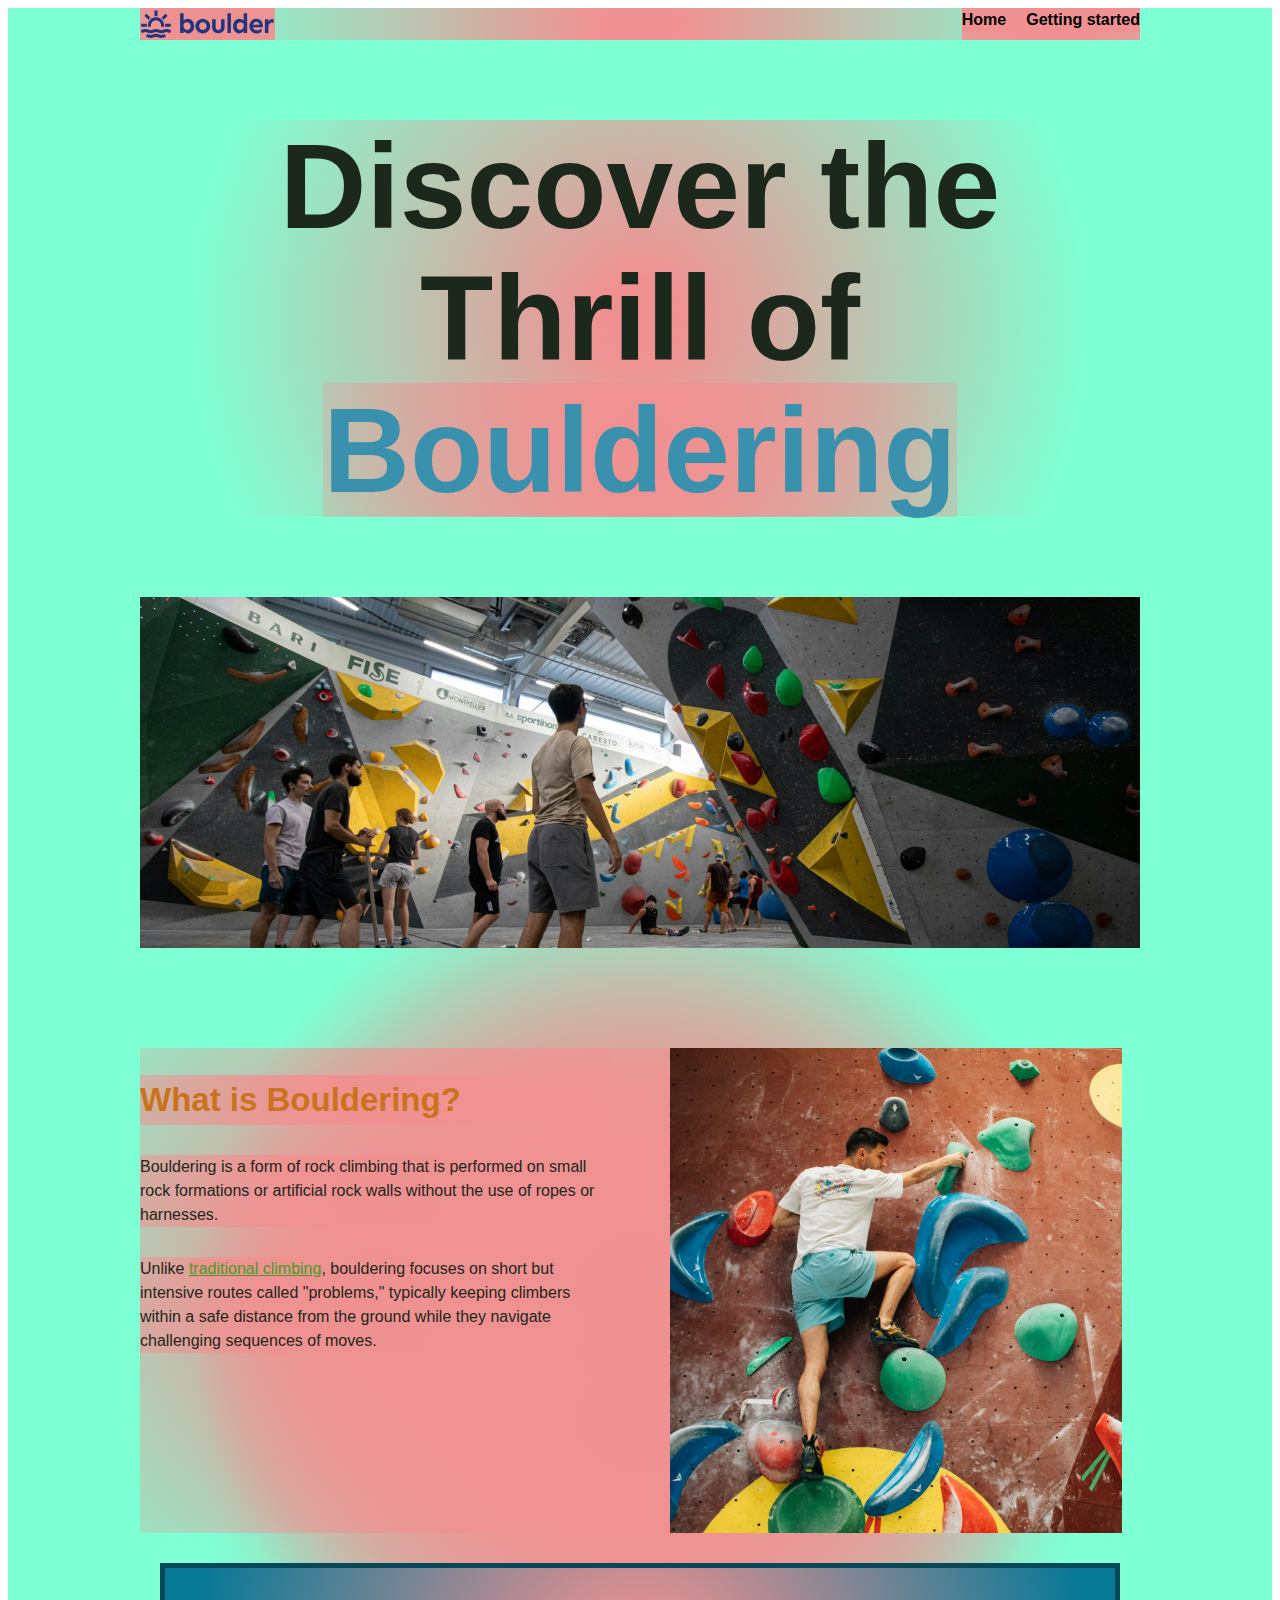
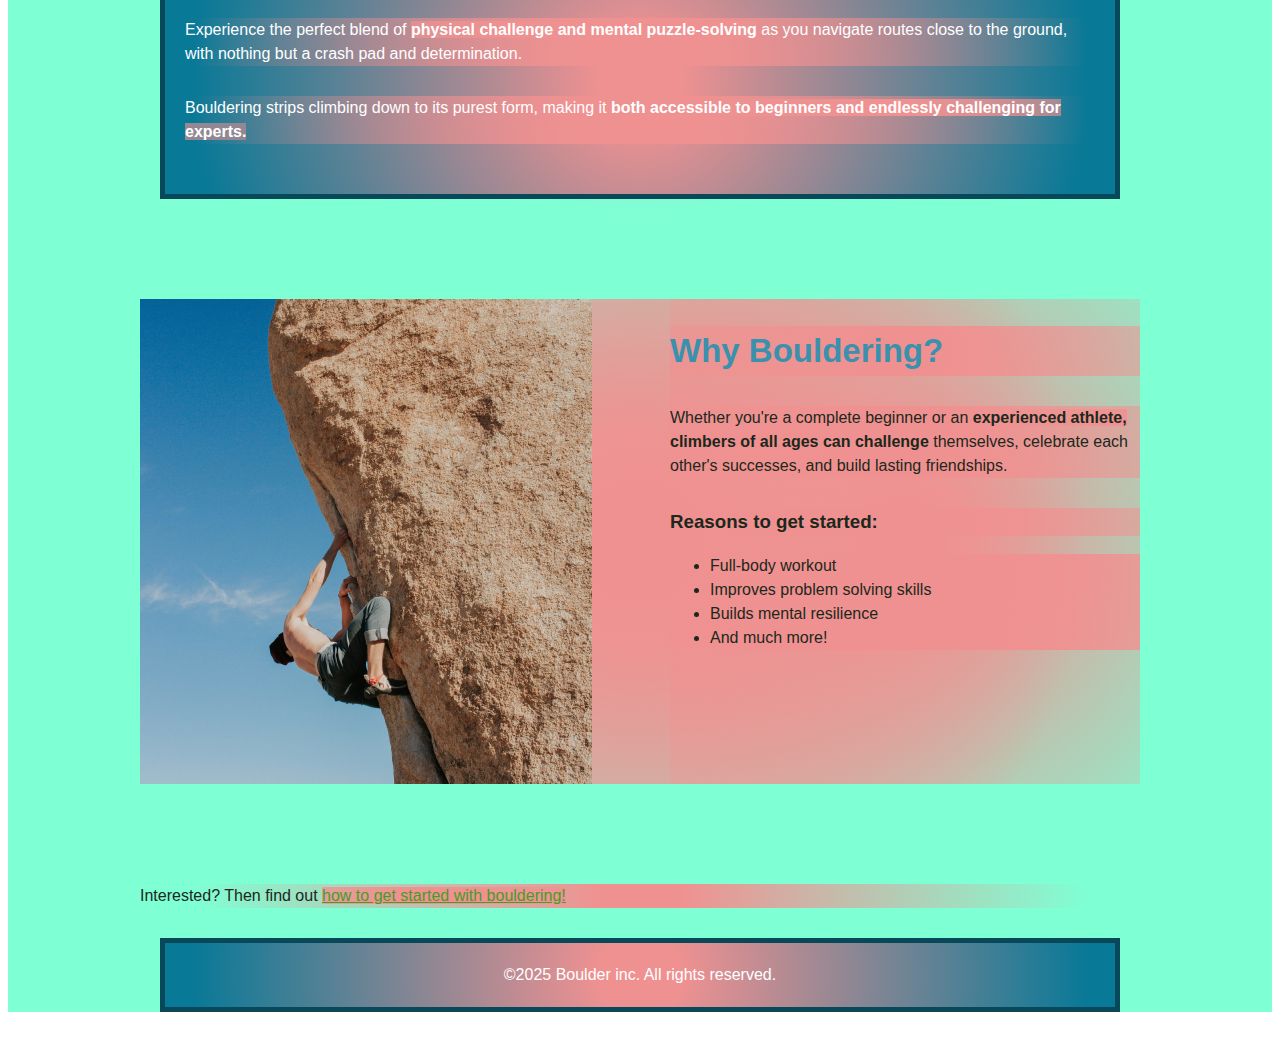
<file: index.html>
<!doctype html>
<html lang="en">
  <head>
    <title>Boulder</title>
    <link href="css/style.css" rel="stylesheet" />
    <link href="css/bg.css" rel="stylesheet" />
  </head>
  <body>
    <div class="wrapper">
      <header>
        <img src="images/logo.svg" alt="Boulder.Inc" />

        <nav class="primary-navigation" alt="Primary Navigation">
          <ul>
            <li>
              <a
                href="https://www.youtube.com/watch?v=dQw4w9WgXcQ"
                target="_blank"
                >Home</a
              >
            </li>
            <li><a href="getting_started.html">Getting started</a></li>
          </ul>
        </nav>
      </header>

      <main>
        <h1>
          Discover the Thrill of <span class="teal-text">Bouldering</span>
        </h1>
        <img src="images/bouldering-gym.jpg" alt="Indoors bouldering gym." />
        <section>
          <div class="two-column-layout">
            <div>
              <h2>What is Bouldering?</h2>
              <p>
                Bouldering is a form of rock climbing that is performed on small
                rock formations or artificial rock walls without the use of
                ropes or harnesses.
              </p>
              <p>
                Unlike
                <a href="https://en.wikipedia.org/wiki/Traditional_climbing"
                  >traditional climbing</a
                >, bouldering focuses on short but intensive routes called
                "problems," typically keeping climbers within a safe distance
                from the ground while they navigate challenging sequences of
                moves.
              </p>
            </div>
            <img
              src="images/what-is-bouldering.jpg"
              alt="A man bouldering indoors"
            />
          </div>
          <div class="teal-bg">
            <p>
              Experience the perfect blend of
              <strong>physical challenge and mental puzzle-solving</strong> as
              you navigate routes close to the ground, with nothing but a crash
              pad and determination.
            </p>
            <p>
              Bouldering strips climbing down to its purest form, making it
              <strong
                >both accessible to beginners and endlessly challenging for
                experts.</strong
              >
            </p>
          </div>
        </section>

        <section>
          <div class="two-column-layout">
            <img
              src="images/why-bouldering.jpg"
              alt="A shirtless man climbing a boulder with no safety gear"
            />
            <div>
              <h2 class="teal-text">Why Bouldering?</h2>
              <p id="why">
                Whether you're a complete beginner or an
                <strong
                  >experienced athlete, climbers of all ages can
                  challenge</strong
                >
                themselves, celebrate each other's successes, and build lasting
                friendships.
              </p>

              <h3>Reasons to get started:</h3>
              <ul class="reasons">
                <li>Full-body workout</li>
                <li>Improves problem solving skills</li>
                <li>Builds mental resilience</li>
                <li>And much more!</li>
              </ul>
            </div>
          </div>
        </section>
        <p>
          Interested? Then find out
          <a href="getting_started.html"
            >how to get started with bouldering!
          </a>
        </p>
        <footer class="teal-bg">©2025 Boulder inc. All rights reserved.</footer>
      </main>
    </div>
  </body>
</html>
</file>
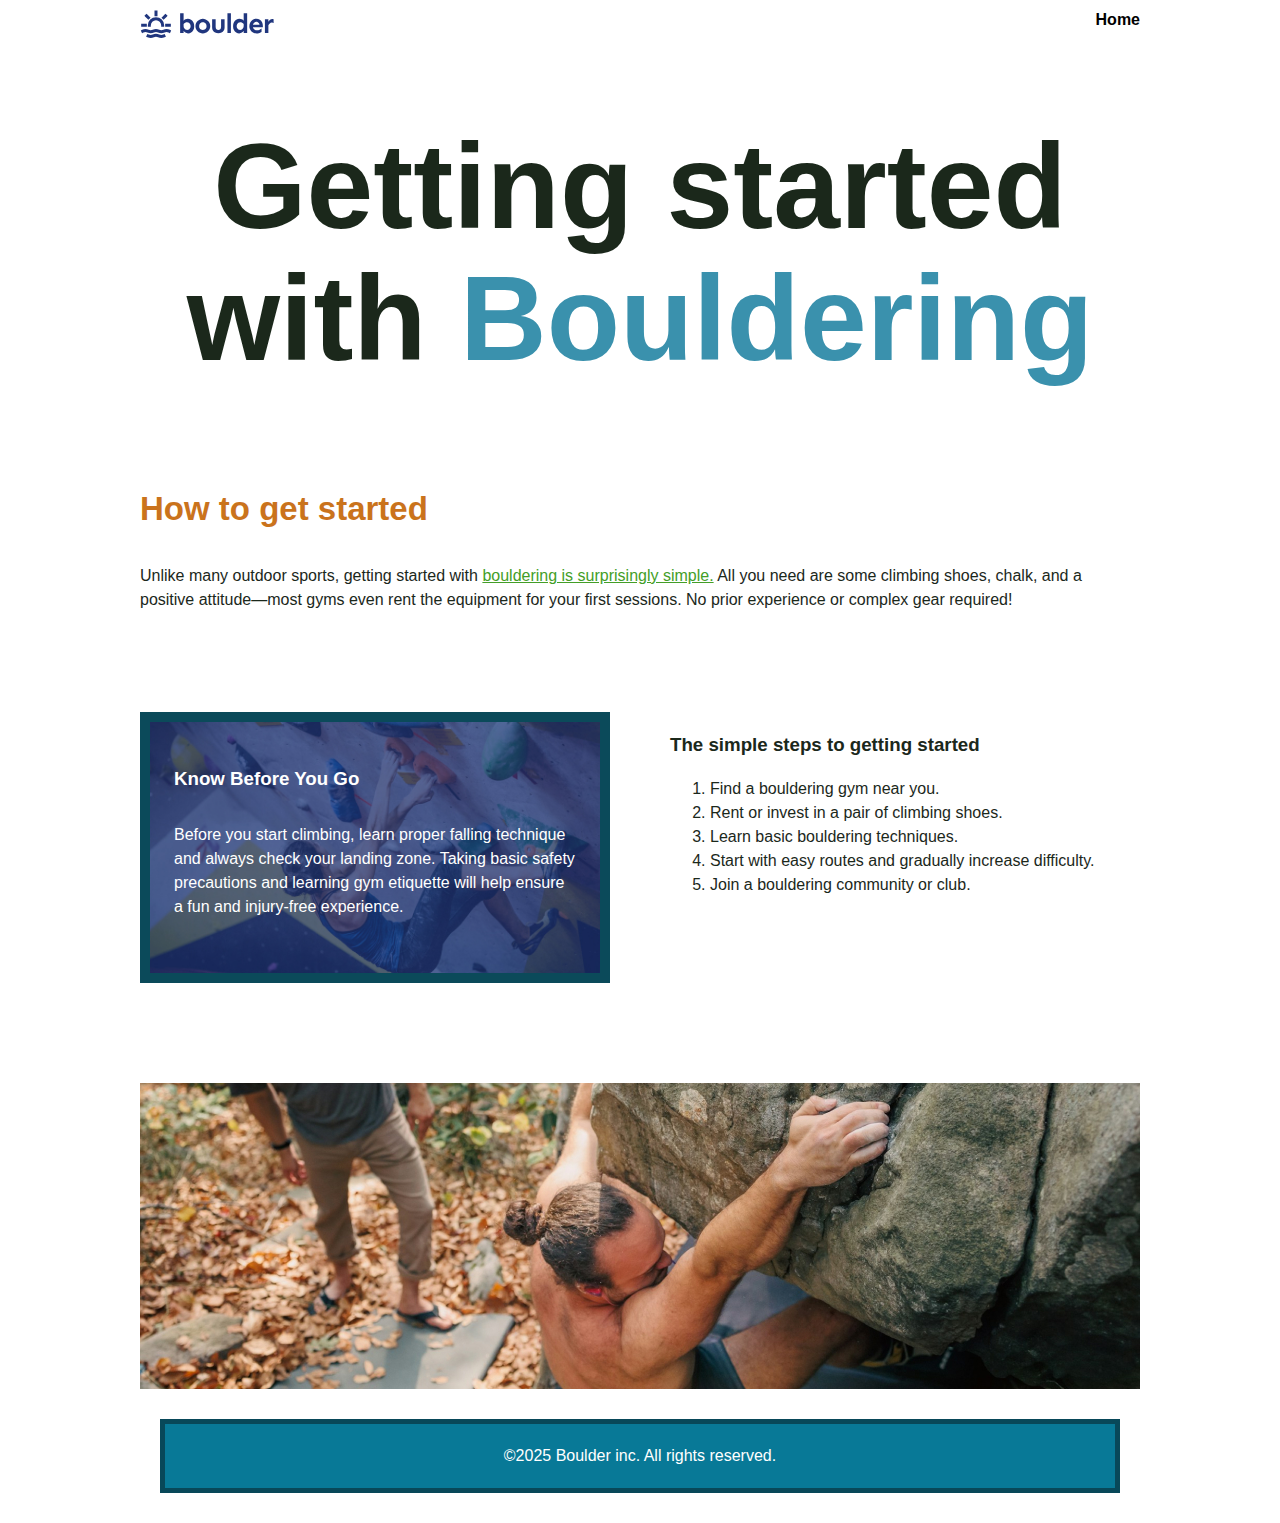
<file: getting_started.html>
<!DOCTYPE html>
<html>
    <head>
        <link href = "css/style.css" rel ="stylesheet"> 
        <title>Getting Started</title>
    </head>
    <body>
        <div class="wrapper">
            <header>
                <img src="images/logo.svg" alt="Boulder.Inc">
                <nav class ="primary-navigation" alt="primary navigation">
                    <ul>
                        <li><a href="index.html">Home</a></li>
                    </ul>
                </nav>
            </header>
            <h1>
                Getting started with <span class="teal-text">Bouldering</span>
            </h1>
            <section class="space">
                <h2>
                    How to get started
                </h2>
                <p>Unlike many outdoor sports, getting started with <a href = "index.html">bouldering is surprisingly simple.</a> All you need are some climbing shoes, chalk, and a positive attitude—most gyms even rent the equipment for your first sessions. No prior experience or complex gear required!</p>
            </section>

            <section>
                <div class="two-column-layout">
                    <div class="climber-bg">
                        <h3>Know Before You Go</h3>
                        <p>Before you start climbing, learn proper falling technique and always check your landing zone. Taking basic safety precautions and learning gym etiquette will help ensure a fun and injury-free experience.</p>
                    </div>

                    <div>
                        <h3>
                            The simple steps to getting started
                        </h3>
                        <ol>
                            <li>Find a bouldering gym near you.</li>
                            <li>Rent or invest in a pair of climbing shoes.</li>
                            <li>Learn basic bouldering techniques.</li>
                            <li>Start with easy routes and gradually increase difficulty.</li>
                            <li>Join a bouldering community or club.</li>
                        </ol>
                    </div>
                </div>
            </section>
            <img src="images/getting-started-outdoors.jpg"alt="Overhead angle of a shirtless man bouldering">
        
        <footer class="teal-bg">©2025 Boulder inc. All rights reserved.</footer>
        </div>
    </body>
</html>
</file>
<file: css/style.css>
*{
    box-sizing: border-box;
    font-family: 'Segoe UI', Tahoma, Geneva, Verdana, sans-serif
}
img{
    max-inline-size: 100%;
    display: block;
}
header{
    text-align: center;
    display: flex;
    justify-content: space-between;
}
a{
    color: #439e27; 
}
a:focus-visible,
a:hover{
    color: #5f9b9f;
}
.primary-navigation ul{
    list-style: none;
    margin: 0;
    padding: 0;
    display: flex;
    gap: 20px;
}
.primary-navigation a{
    color: black;
    font-weight: bold;
    text-decoration: none;
}
.primary-navigation a:hover,
.primary-navigation a:focus-visible{
    color:#5f9b9f ;
}
body{
    line-height: 1.5;
    color: #1b281b;  
}
section{
    margin-block: 100px;
}

h1{
    font-size: 3.5rem;
    line-height: 1.1;
    text-align: center;
    @media(width>750px){
        font-size: 7.5rem;
    }
}
h2{
    font-size: 33px;
    color: #ca731c;
}
p{
    margin-block: 30px;
}
footer{
    text-align: center;
}
.teal-bg {
    background-color: #087997;
    border: 5px;
    border-style: solid;
    border-color: #084859;
    color:white;
    padding: 20px;
    margin-inline: 20px;
    margin-block: 30px;
}
.teal-text{
    color: #3a91ad
}

.climber-bg{
    color:white;
    background-image: url("../images/simple-steps.jpg");
    padding: 24px;
    border: #0b4a5a solid 10px;
    background-repeat: no-repeat;
    background-position: center;
    background-size: cover;
}
/* ul li::marker{
    content: '❤️';
} */
.wrapper{
    max-inline-size: 1000px;
    margin-inline:auto;
}
.two-column-layout{
    display: grid;
    gap: 60px;
    @media(width>750px) {
        grid-template-columns: 1fr 1fr;
    }
    
}
</file>
<file: css/bg.css>
*{   
    background: radial-gradient(circle, rgb(240, 145, 145) 0 40px, #0000 35vw)
}
body{
    background-color: aquamarine;
}
</file>
